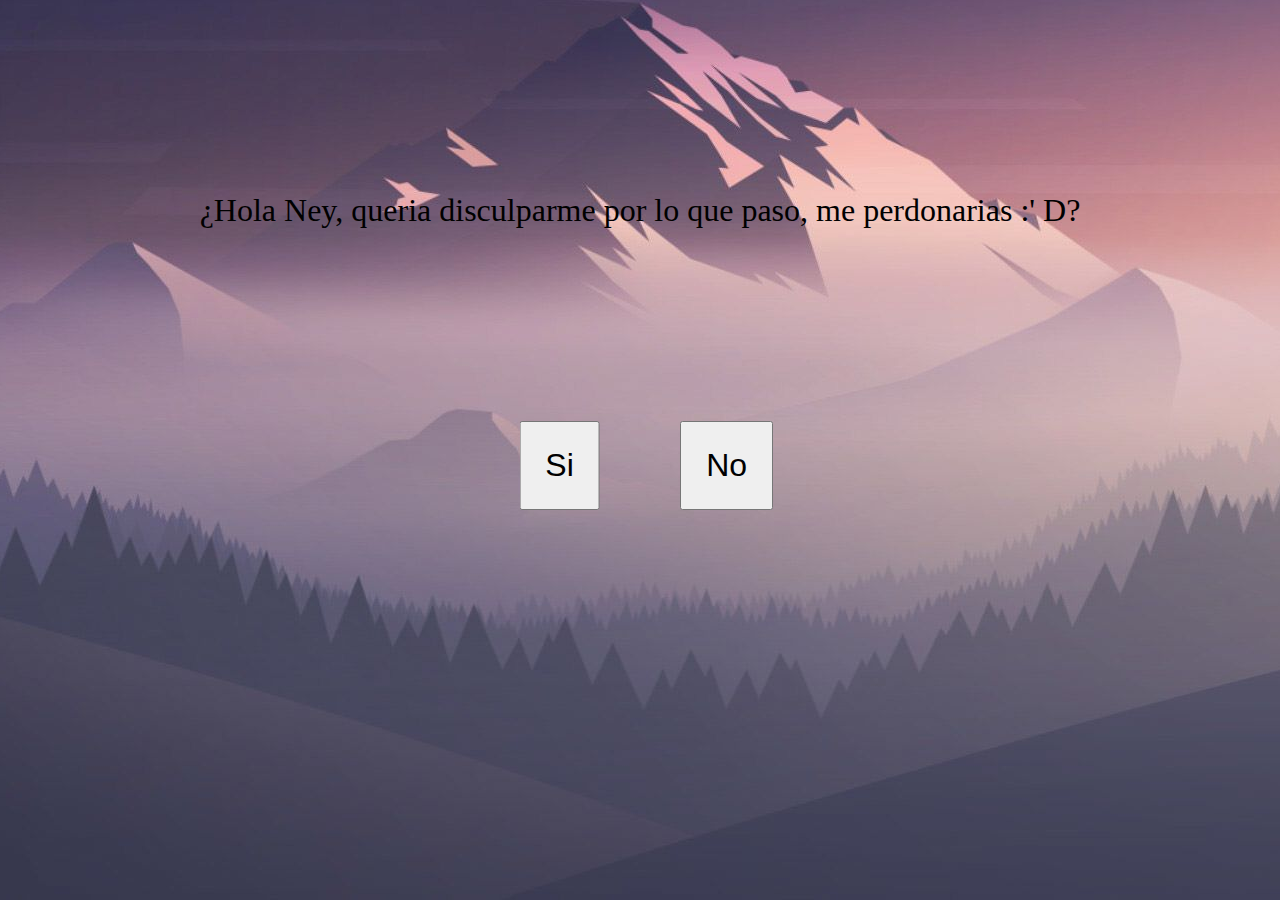
<file: proyect/index.html>
<!DOCTYPE html>
<html lang="es">
<head>
    <meta charset="UTF-8">
    <meta http-equiv="X-UA-Compatible" content="IE=edge">
    <meta name="viewport" content="width=device-width, initial-scale=1.0">
    <title>Declaración</title>
    <link rel="stylesheet" href="estilos.css">
</head>
<body>

    <div class="contenedor">
        <p>¿Hola Ney, queria disculparme por lo que paso, me perdonarias :' D?</p>
        <button id="yesBtn">Si</button>
        <button id="noBtn">No</button>
    </div>
    <script src="index.js"></script>

</body>
</html>
</file>
<file: proyect/estilos.css>
*{
    margin: 0;
}

.contenedor{
    /*background: rgb(157, 216, 219);*/
    background-image: url(./img/1.jpg);
    background-position: bottom;
    width: 100vw;
    height: 100vh;
    text-align: center;
}

p{
    font-size: xx-large;
    padding: 15%;
}

button{
    font-size: xx-large;
    padding: 0.75em;
}

#yesBtn{
    transform: translate(-100%,0);
}

#noBtn{
    position: absolute;
}
</file>
